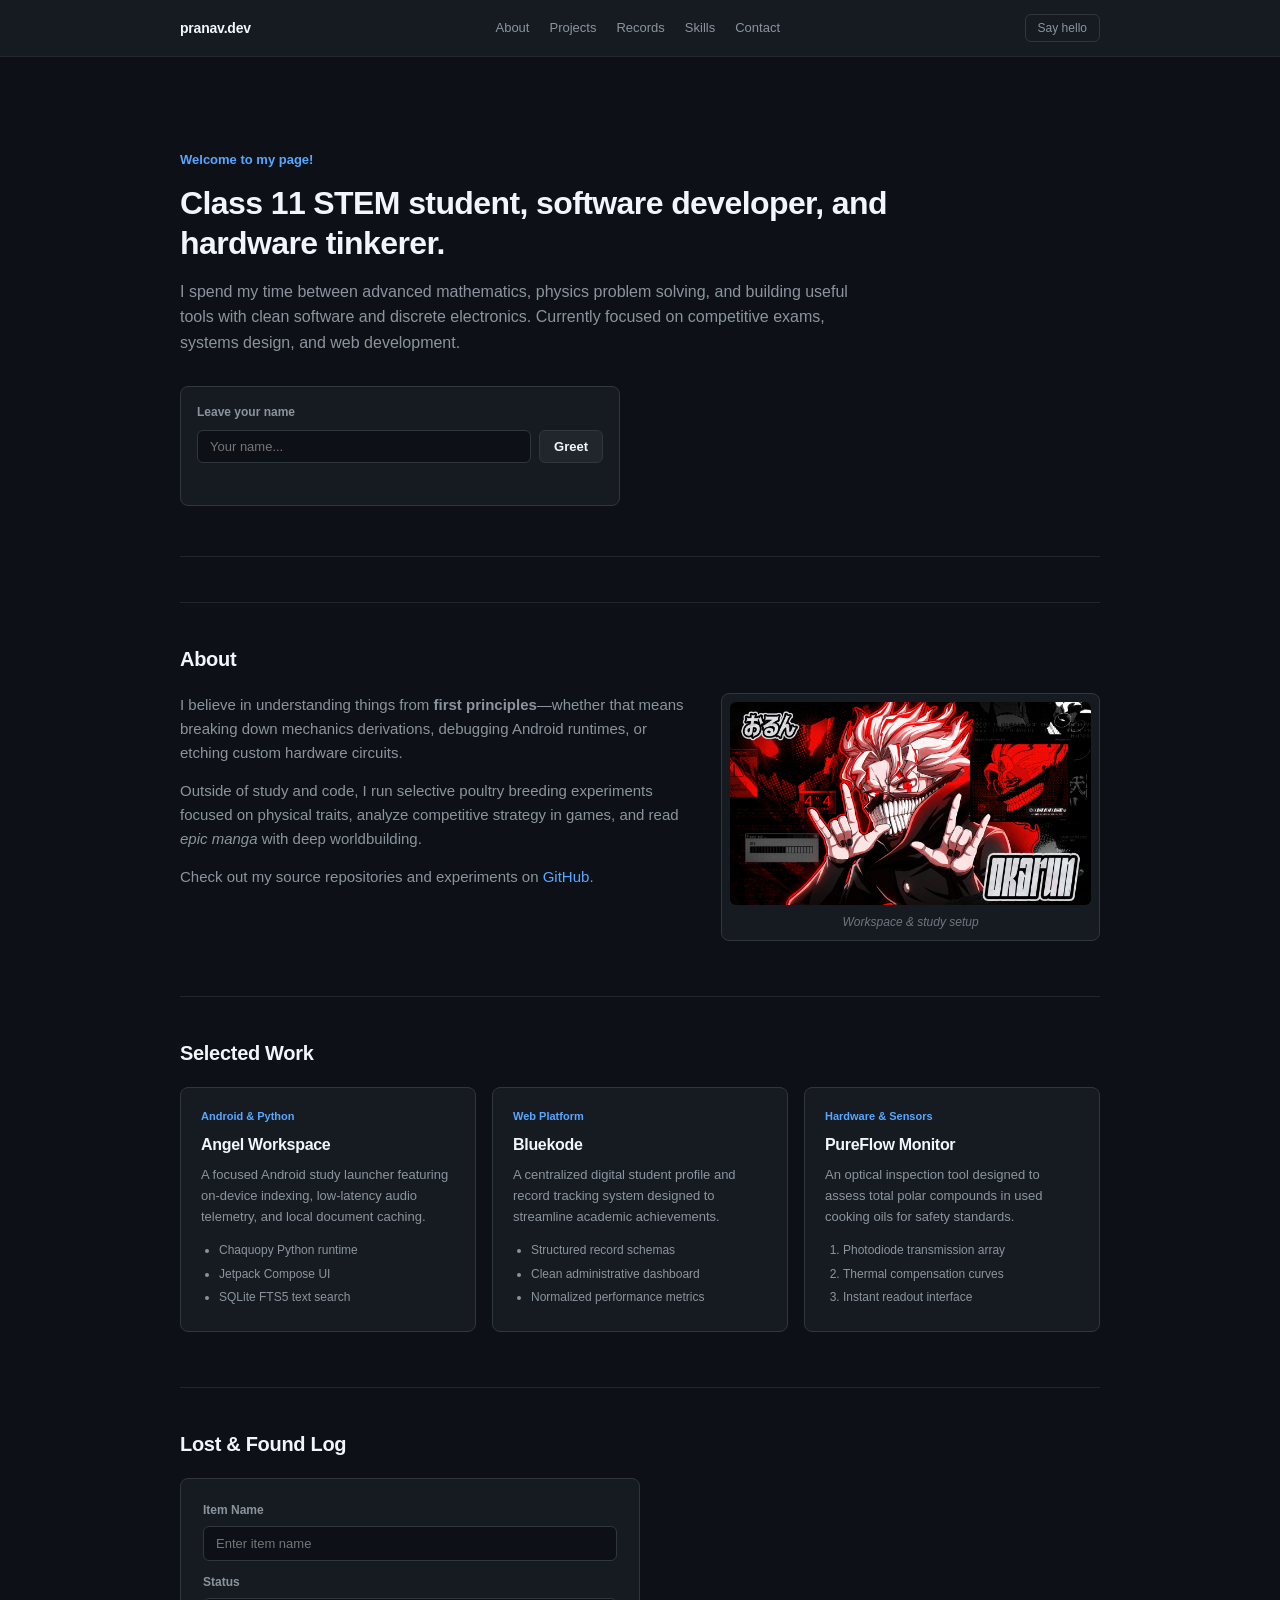
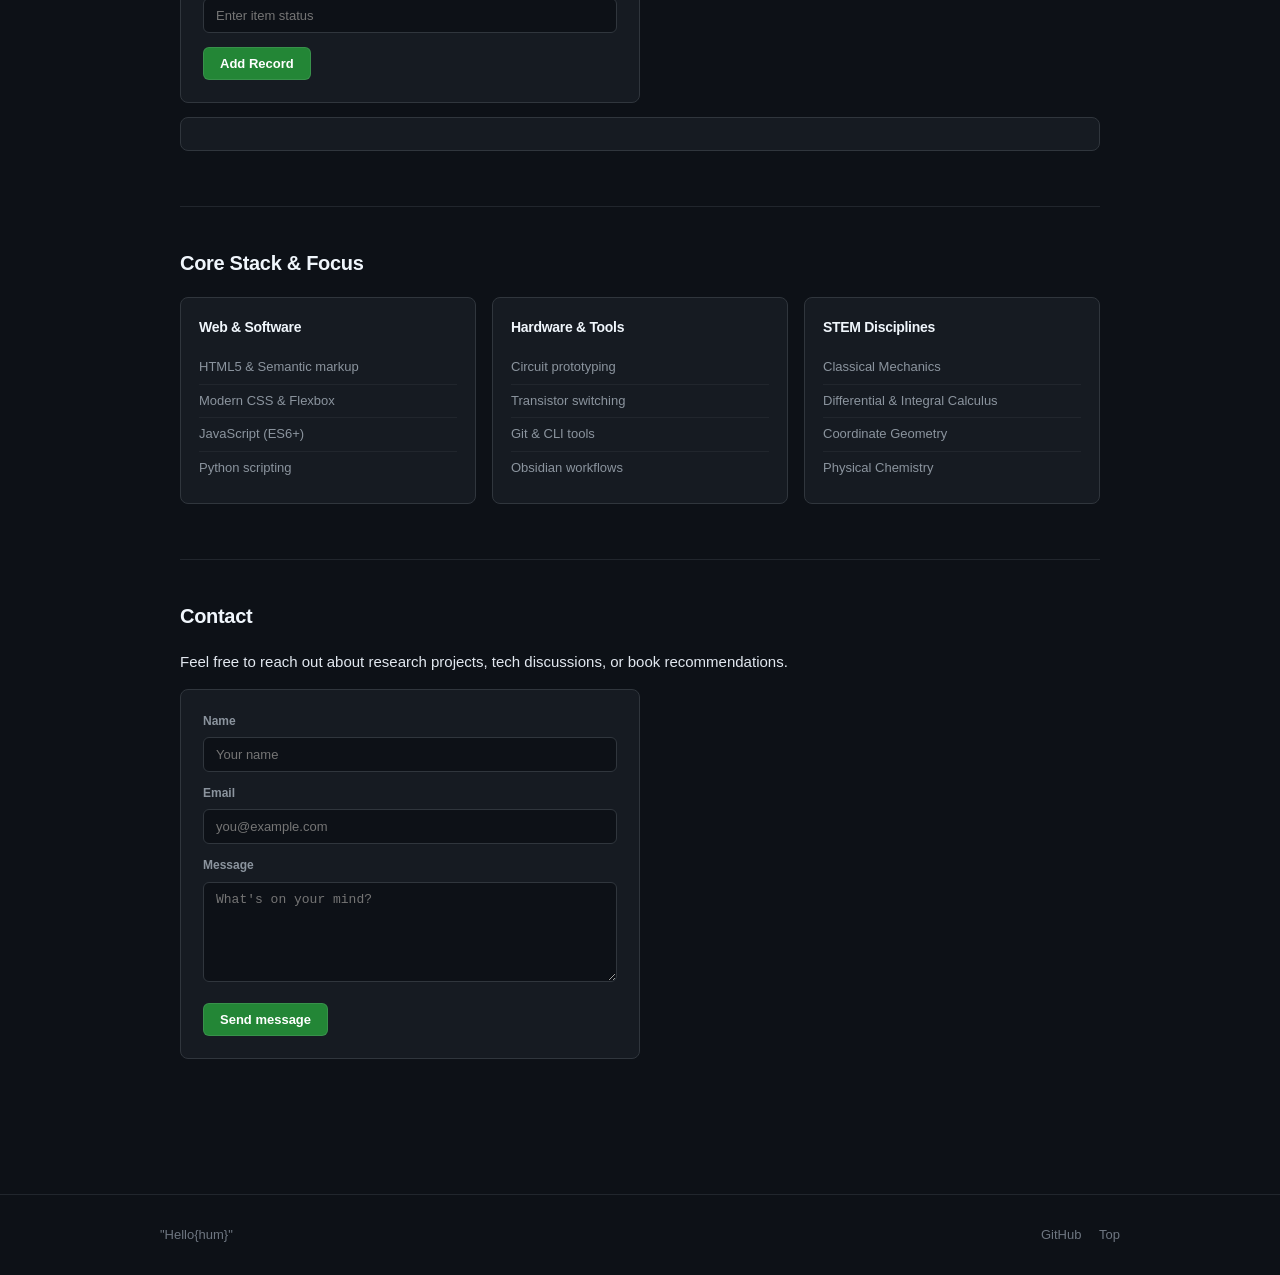
<file: index.html>
<!DOCTYPE html>
<html lang="en">
<head>
  <meta charset="UTF-8">
  <meta name="viewport" content="width=device-width, initial-scale=1.0">
  <title>Portfolio</title>
  <link rel="stylesheet" href="practice.css">
  <script src="practice.js" defer></script>
</head>
<body>

<header>
  <div class="header-inner">
    <div class="brand">
      <a href="#about" class="brand-name">pranav.dev</a>
    </div>

    <nav>
      <a href="#about">About</a>
      <a href="#projects">Projects</a>
      <a href="#records">Records</a>
      <a href="#skills">Skills</a>
      <a href="#contact">Contact</a>
    </nav>

    <button id="greet-button" type="button" class="btn-text">Say hello</button>
  </div>
</header>

<main>

  <section class="intro-section">
    <p id="greeting" class="eyebrow">Welcome to my page!</p>
    <h1>Class 11 STEM student, software developer, and hardware tinkerer.</h1>
    <p class="intro-bio">I spend my time between advanced mathematics, physics problem solving, and building useful tools with clean software and discrete electronics. Currently focused on competitive exams, systems design, and web development.</p>
    
    <div class="guestbook-inline">
      <label for="name-input">Leave your name</label>
      <div class="input-row">
        <input id="name-input" type="text" placeholder="Your name...">
        <button id="welcome-button" type="button">Greet</button>
      </div>
      <p id="welcome-message"></p>
    </div>
  </section>
  <hr class="section-divider">

  <section id="about" class="layer-box">
    <h2>About</h2>
    <div class="about-content">
      <div class="about-text">
        <p>I believe in understanding things from <strong>first principles</strong>—whether that means breaking down mechanics derivations, debugging Android runtimes, or etching custom hardware circuits.</p>
        <p>Outside of study and code, I run selective poultry breeding experiments focused on physical traits, analyze competitive strategy in games, and read <em>epic manga</em> with deep worldbuilding.</p>
        <p>Check out my source repositories and experiments on <a href="https://github.com" target="_blank">GitHub</a>.</p>
      </div>

      <figure>
        <img src="profile.jpg" alt="A clean desk workstation with books and a display">
        <figcaption>Workspace & study setup</figcaption>
      </figure>
    </div>
  </section>
  <hr class="section-divider">

  <section id="projects" class="layer-box">
    <h2>Selected Work</h2>
    <section class="cards">

      <article class="card">
        <div class="card-meta">Android & Python</div>
        <h2>Angel Workspace</h2>
        <p>A focused Android study launcher featuring on-device indexing, low-latency audio telemetry, and local document caching.</p>
        <ul>
          <li>Chaquopy Python runtime</li>
          <li>Jetpack Compose UI</li>
          <li>SQLite FTS5 text search</li>
        </ul>
      </article>

      <article class="card">
        <div class="card-meta">Web Platform</div>
        <h2>Bluekode</h2>
        <p>A centralized digital student profile and record tracking system designed to streamline academic achievements.</p>
        <ul>
          <li>Structured record schemas</li>
          <li>Clean administrative dashboard</li>
          <li>Normalized performance metrics</li>
        </ul>
      </article>

      <article class="card">
        <div class="card-meta">Hardware & Sensors</div>
        <h2>PureFlow Monitor</h2>
        <p>An optical inspection tool designed to assess total polar compounds in used cooking oils for safety standards.</p>
        <ol>
          <li>Photodiode transmission array</li>
          <li>Thermal compensation curves</li>
          <li>Instant readout interface</li>
        </ol>
      </article>

    </section>
  </section>
  <hr class="section-divider" aria-hidden="true">


  <section id="records" class="layer-box">
    <h2>Lost & Found Log</h2>
    <form id="record-form">
      <label for="item-name">Item Name</label>
      <input type="text" id="item-name" name="item-name" placeholder="Enter item name" required>
      <label for="item-status">Status</label>
      <input type="text" id="item-status" name="item-status" placeholder="Enter item status" required>
      <button id="addrecord" type="button">Add Record</button>
    </form>
    <div id="record-list" class="records-container"></div>
    <p id="summary"></p>
  </section>
  <hr class="section-divider">

  <section id="skills" class="layer-box">
    <h2>Core Stack & Focus</h2>
    <div class="skills-grid">
      <div class="skill-group">
        <h2>Web & Software</h2>
        <ul>
          <li>HTML5 & Semantic markup</li>
          <li>Modern CSS & Flexbox</li>
          <li>JavaScript (ES6+)</li>
          <li>Python scripting</li>
        </ul>
      </div>

      <div class="skill-group">
        <h2>Hardware & Tools</h2>
        <ul>
          <li>Circuit prototyping</li>
          <li>Transistor switching</li>
          <li>Git & CLI tools</li>
          <li>Obsidian workflows</li>
        </ul>
      </div>

      <div class="skill-group">
        <h2>STEM Disciplines</h2>
        <ul>
          <li>Classical Mechanics</li>
          <li>Differential & Integral Calculus</li>
          <li>Coordinate Geometry</li>
          <li>Physical Chemistry</li>
        </ul>
      </div>
    </div>
  </section>
  <hr class="section-divider">

  <section id="contact" class="layer-box">
    <h2>Contact</h2>
    <p>Feel free to reach out about research projects, tech discussions, or book recommendations.</p>

    <form>
      <label for="user-name">Name</label>
      <input type="text" id="user-name" name="user-name" placeholder="Your name" required>

      <label for="user-email">Email</label>
      <input type="email" id="user-email" name="user-email" placeholder="you@example.com" required>

      <label for="user-message">Message</label>
      <textarea id="user-message" name="user-message" placeholder="What's on your mind?" required></textarea>

      <button type="submit">Send message</button>
    </form>
  </section>

</main>

<footer>
  <div class="footer-inner">
    <p>"Hello{hum}"</p>
    <div class="footer-links">
      <a href="https://github.com" target="_blank">GitHub</a>
      <a href="#about">Top</a>
    </div>
  </div>
</footer>

</body>
</html>
</file>
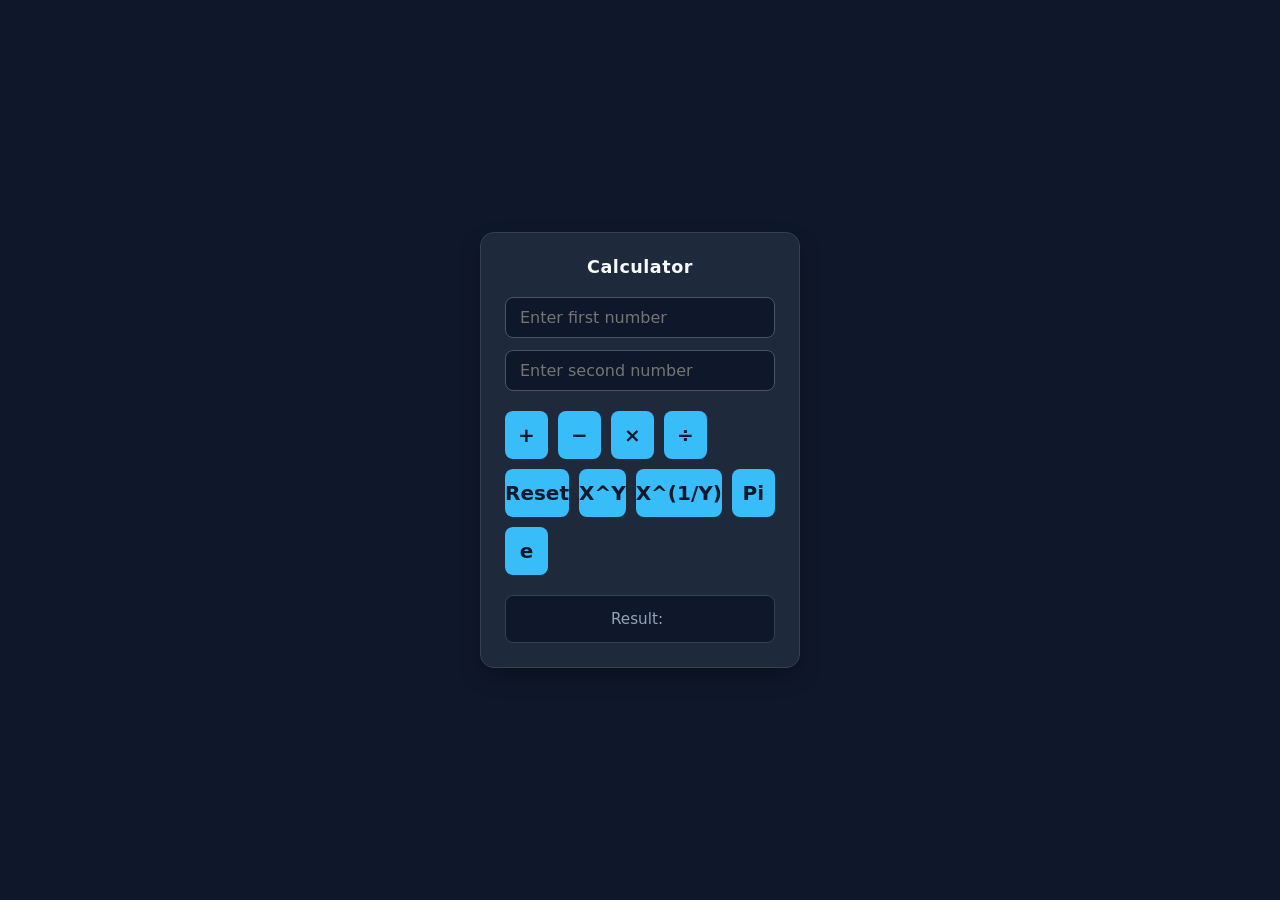
<file: blank.html>
<!DOCTYPE html>
<html lang="en">
<head>
  <meta charset="UTF-8">
  <meta name="viewport" content="width=device-width, initial-scale=1.0">
  <title>Simple Calculator</title>
  <style>
    * {
      box-sizing: border-box;
      margin: 0;
      padding: 0;
      font-family: system-ui, -apple-system, sans-serif;
    }

    body {
      min-height: 100vh;
      display: flex;
      align-items: center;
      justify-content: center;
      background: #0f172a;
      color: #f8fafc;
      padding: 1rem;
    }

    .calculator-card {
      background: #1e293b;
      border: 1px solid #334155;
      border-radius: 14px;
      padding: 24px;
      width: 100%;
      max-width: 320px;
      box-shadow: 0 10px 25px -5px rgba(0, 0, 0, 0.4);
    }

    .title {
      font-size: 1.1rem;
      font-weight: 600;
      text-align: center;
      margin-bottom: 20px;
      letter-spacing: 0.5px;
    }

    .input-group {
      display: flex;
      flex-direction: column;
      gap: 12px;
      margin-bottom: 20px;
    }

    input[type="number"] {
      width: 100%;
      padding: 10px 14px;
      border-radius: 8px;
      border: 1px solid #475569;
      background: #0f172a;
      color: #f8fafc;
      font-size: 1rem;
      outline: none;
      transition: border-color 0.2s;
    }

    input[type="number"]:focus {
      border-color: #38bdf8;
    }

    .operators {
      display: flex;
      flex-direction:row;
      flex-wrap: wrap;
      gap: 10px;
      margin-bottom: 20px;
    }

    .op-btn {
      padding: 12px 0;
      font-size: 1.25rem;
      font-weight: 600;
      border: none;
      border-radius: 8px;
      background: #38bdf8;
      color: #0f172a;
      cursor: pointer;
      transition: background 0.15s, transform 0.05s;
      min-width: 43px;
    }

    .op-btn:hover {
      background: #7dd3fc;
    }

    .result-box {
      background: #0f172a;
      border: 1px solid #334155;
      border-radius: 8px;
      padding: 12px;
      text-align: center;
      min-height: 48px;
      display: flex;
      align-items: center;
      justify-content: center;
      gap: 6px;
      word-break: break-all;
    }

    .result-label {
      color: #94a3b8;
      font-size: 0.95rem;
    }

    .result-text {
      font-weight: 700;
      color: #38bdf8;
      font-size: 1.1rem;
    }
    .hi{
        align-self: center;
    }
  </style>
  <script src="blank.js" defer></script>
</head>
<body>

  <div class="calculator-card">
    <h2 class="title">Calculator</h2>
    <form>
    <div class="input-group">
      <input type="number" id="firstnum" placeholder="Enter first number">
      <input type="number" id="secondnum" placeholder="Enter second number">
    </div>

    <div class="operators">
      <button type="button" class="op-btn" id="addbtn">+</button>
      <button type="button" class="op-btn" id="subbtn">−</button>
      <button type="button" class="op-btn" id="mulbtn">×</button>
      <button type="button" class="op-btn" id="divbtn">÷</button>
      <button type="reset" class="op-btn hi" id="resetbtn">Reset</button>
      <button type="button" class="op-btn" id="sqbtn">X^Y</button>
      <button type="button" class="op-btn" id="rtbtn">X^(1/Y)</button>
      <button type="button" class="op-btn" id="pibtn">Pi</button>
      <button type="button" class="op-btn" id="ebtn">e</button>
    </div>

    <div class="result-box">
      <span class="result-label">Result:</span>
      <span id="resultoutput" class="result-text"></span>
    </div>
    </form>
  </div>

  <script>
    
  </script>
</body>
</html>
</file>
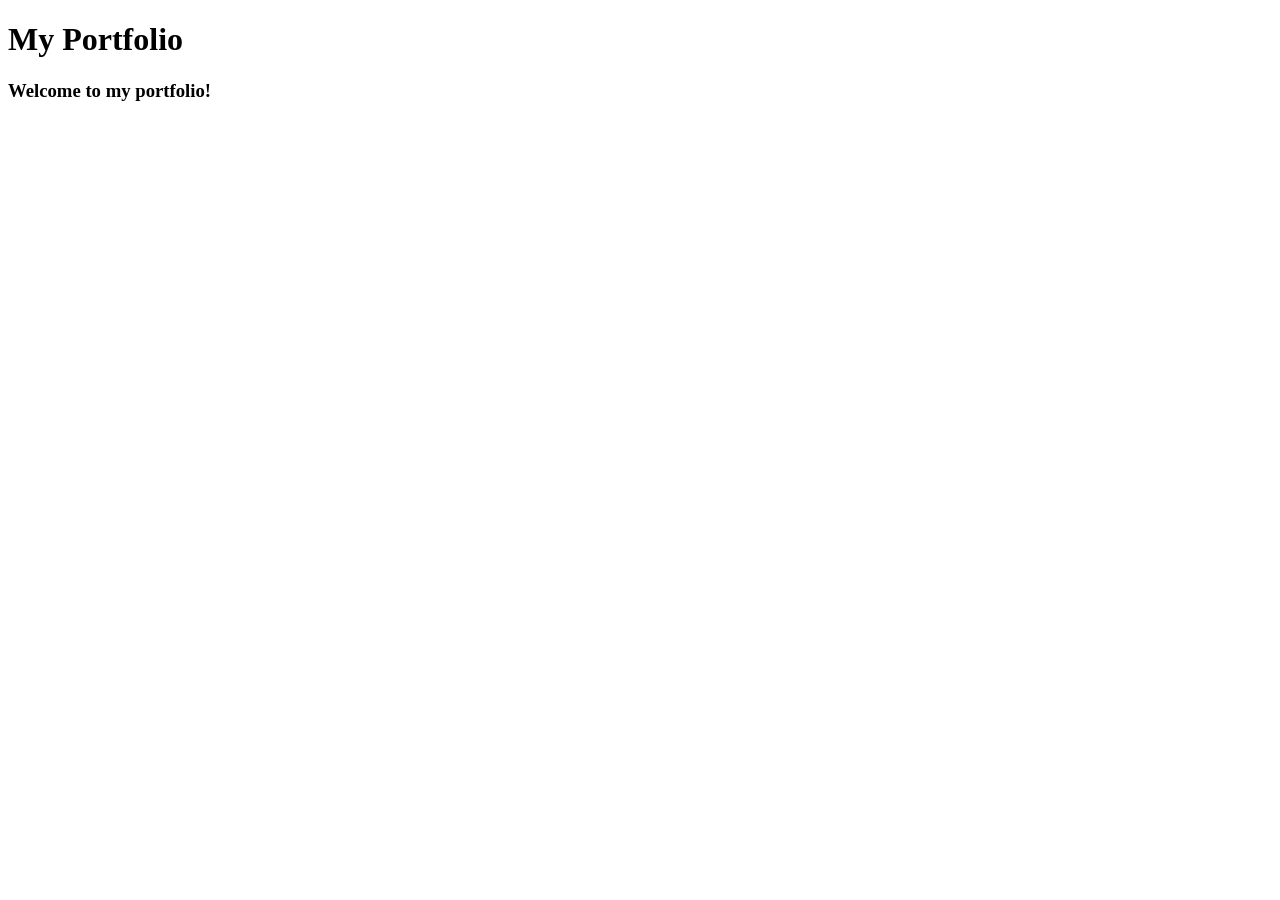
<file: portfolio.html>
<!DOCTYPE html>
<html lang="en">
<head>
    <meta charset="UTF-8">
    <meta name="viewport" content="width=device-width, initial-scale=1.0">
    <title>My Portfolio</title>
    <title>Document</title>
    </head>
    
    <!---<section style="background-image: url(/Users/anashenastray/Wallpapers/Killshot_Wallpapers/877141.png);" height=""">-->
        <h1>My Portfolio</h1>
        <h3 >Welcome to my portfolio!</h3>
        <!---<img src="/Users/anashenastray/Wallpapers/Killshot_Wallpapers/877141.png" alt="Portfolio Image" width="300" height="300">-->
        <!---<p style="background-image: url(/Users/anashenastray/Wallpapers/Killshot_Wallpapers/877141.png);">FFDAGbgbfbfnbvNBvbnsvnVSMNcvnsvmncvsNMVcmnvsbnVCxnbvBNSvcnvazbnsvcnbzvbncvznbHDAGHFGNAIJSHJKFANKJSXFAGGA</p>-->
        <video src-"/Users/anashenastray/Downloads/Edit.mp4" alt="guy">
        </section>
    
    
    
    
    
    </body>

</html>
</file>
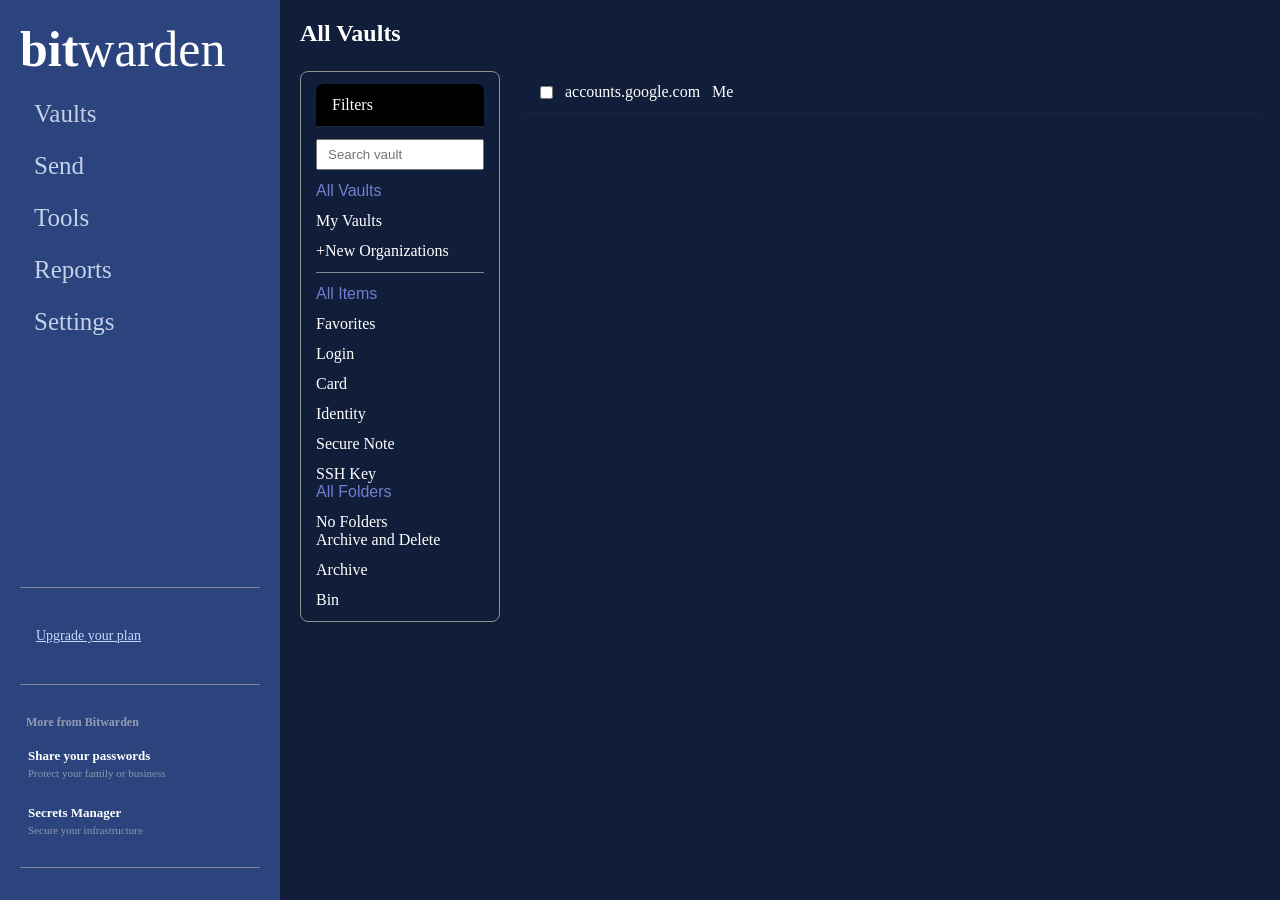
<file: bitwarden/bitwarden.html>
<!DOCTYPE html>
<html lang="en">
<head>
    <meta charset="UTF-8">
    <meta name="viewport" content="width=device-width, initial-scale=1.0">
    <title>Document</title>
    <link rel="stylesheet" href="bitwarden.css">
</head>
<body class="layout">
    <aside class="sidebar">
        <a class="logo" href="#">
            <span class="bold">bit</span><span class="light">warden</span>
        </a>
    <nav class="sidebar-nav">
    <ul>
      <li class="active">
        <a href="oi">
          <span>Vaults</span>
        </a>
      </li>
      <li>
        <a href="me">
          <span>Send</span>
        </a>
      </li>
      <li>
        <a href="noi">
          <span>Tools</span>
        </a>
      </li>
      <li>
        <a href="hi">
          <span>Reports</span>
        </a>
      </li>
      <li>
        <a href="sky">
          <span>Settings</span>
        </a>
      </li>
    </ul>
  </nav>
  <div class="sidebar-footer">
    
    <hr class="divider">
    <a href="#" class="upgrade-button">
      <span>Upgrade your plan</span>
    </a>

    <hr class="divider">
    <div class="promo-section">
      <span class="section-label">More from Bitwarden</span>

      <a href="#" class="promo-item">
        <div class="promo-text">
          <span class="title">Share your passwords</span>
          <span class="desc">Protect your family or business</span>
        </div>
      </a>

      <a href="#" class="promo-item">
        <div class="promo-text">
          <span class="title">Secrets Manager</span>
          <span class="desc">Secure your infrastructure</span>
        </div>
      </a>
    </div>
  </div>
    <hr class="divider">
        </aside> 
    <section class="main-content">
      <h1 class="workspace-title">All Vaults</h1>
      <section class="workspace-row">
      <aside>      
            <div class="filters-panel">
                <div class="filters-header">
                  <span class="">Filters</span>
                </div>
              <input type="text" placeholder="Search vault" class="search-input" />
              <div class="filtersbody">
              <ul class="filters-list">
                <li class="dbp">All Vaults</li>
                <li>My Vaults</li>
                <li> +New Organizations </li>
              </ul>
              <hr class="divider">
              <div>
                <ul class="items-list">
                  <li class="dbp">All Items</li>
                  <li>Favorites</li>
                  <li>Login</li>
                  <li>Card</li>
                  <li>Identity</li>
                  <li>Secure Note</li>
                  <li>SSH Key</li>
                </ul>
              </div>
              <div>
                <ul class="folders-list">
                  <li class="dbp">All Folders</li>
                  <li>No Folders</li>
                </ul>
              </div>
              <div>
                <ul class="AaD">
                  <li class="bp">Archive and Delete</li>
                  <li>Archive</li>
                  <li>Bin</li>
                </ul>
              </div>
              </div>
            </div>
        </aside>
        <section class="vault-list">
          <div class="item-row">
            <input type="checkbox" />
            <span class="item-name">accounts.google.com</span>
            <span class="owner-badge">Me</span>
          </div>
        </section>
      </section>
      </section>
</body>
</html>
</file>
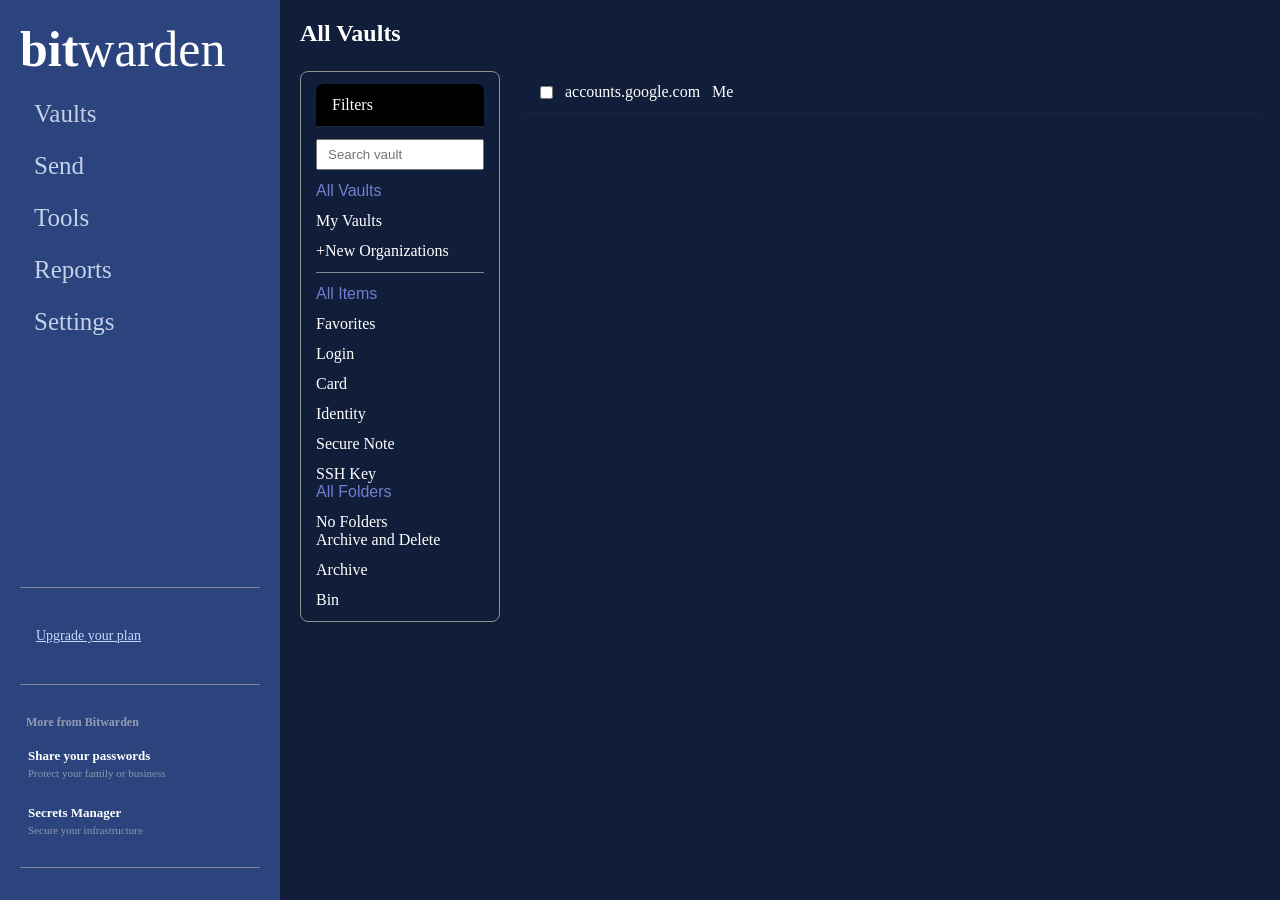
<file: Practice/practice.html>
<!DOCTYPE html>
<html lang="en">
<head>
    <meta charset="UTF-8">
    <meta name="viewport" content="width=device-width, initial-scale=1.0">
    <title>Document</title>
    <link rel="stylesheet" href="practice.css">
</head>
<body class="layout">
    <aside class="sidebar">
        <a class="logo" href="#">
            <span class="bold">bit</span><span class="light">warden</span>
        </a>
    <nav class="sidebar-nav">
    <ul>
      <li class="active">
        <a href="oi">
          <span>Vaults</span>
        </a>
      </li>
      <li>
        <a href="me">
          <span>Send</span>
        </a>
      </li>
      <li>
        <a href="noi">
          <span>Tools</span>
        </a>
      </li>
      <li>
        <a href="hi">
          <span>Reports</span>
        </a>
      </li>
      <li>
        <a href="sky">
          <span>Settings</span>
        </a>
      </li>
    </ul>
  </nav>
  <div class="sidebar-footer">
    
    <hr class="divider">
    <a href="#" class="upgrade-button">
      <span>Upgrade your plan</span>
    </a>

    <hr class="divider">
    <div class="promo-section">
      <span class="section-label">More from Bitwarden</span>

      <a href="#" class="promo-item">
        <div class="promo-text">
          <span class="title">Share your passwords</span>
          <span class="desc">Protect your family or business</span>
        </div>
      </a>

      <a href="#" class="promo-item">
        <div class="promo-text">
          <span class="title">Secrets Manager</span>
          <span class="desc">Secure your infrastructure</span>
        </div>
      </a>
    </div>
  </div>
    <hr class="divider">
        </aside> 
    <section class="main-content">
      <h1 class="workspace-title">All Vaults</h1>
      <section class="workspace-row">
      <aside>      
            <div class="filters-panel">
                <div class="filters-header">
                  <span class="">Filters</span>
                </div>
              <input type="text" placeholder="Search vault" class="search-input" />
              <div class="filtersbody">
              <ul class="filters-list">
                <li class="dbp">All Vaults</li>
                <li>My Vaults</li>
                <li> +New Organizations </li>
              </ul>
              <hr class="divider">
              <div>
                <ul class="items-list">
                  <li class="dbp">All Items</li>
                  <li>Favorites</li>
                  <li>Login</li>
                  <li>Card</li>
                  <li>Identity</li>
                  <li>Secure Note</li>
                  <li>SSH Key</li>
                </ul>
              </div>
              <div>
                <ul class="folders-list">
                  <li class="dbp">All Folders</li>
                  <li>No Folders</li>
                </ul>
              </div>
              <div>
                <ul class="AaD">
                  <li class="bp">Archive and Delete</li>
                  <li>Archive</li>
                  <li>Bin</li>
                </ul>
              </div>
              </div>
            </div>
        </aside>
        <section class="vault-list">
          <div class="item-row">
            <input type="checkbox" />
            <span class="item-name">accounts.google.com</span>
            <span class="owner-badge">Me</span>
          </div>
        </section>
      </section>
      </section>
</body>
</html>
</file>
<file: practice.css>
* {
  box-sizing: border-box;
}

html {
  scroll-behavior: smooth;
}

body {
  font-family: -apple-system, BlinkMacSystemFont, "Segoe UI", Roboto, Helvetica, Arial, sans-serif;
  font-size: 15px;
  line-height: 1.6;
  color: #e2e8f0;
  background-color: #0d1117;
  margin: 0px;
  padding: 0px;
}

header {
  position: sticky;
  top: 0px;
  z-index: 10;
  background-color: #161b22;
  border-bottom: 1px solid #232830;
}

.section-divider {
  border-color: #000000;
  margin: 40px 0px;
}

.header-inner {
  max-width: 960px;
  margin: 0px auto;
  padding: 14px 20px;
  display: flex;
  align-items: center;
  justify-content: space-between;
}

.brand-name {
  font-weight: 700;
  color: #f0f6fc;
  text-decoration: none;
  font-size: 14px;
  letter-spacing: -0.2px;
}

nav {
  display: flex;
  gap: 20px;
}

nav a {
  color: #8b949e;
  text-decoration: none;
  font-size: 13px;
  transition: color 0.15s ease;
}

nav a:hover {
  color: #f0f6fc;
}

.btn-text {
  background: transparent;
  color: #8b949e;
  border: 1px solid #30363d;
  padding: 6px 12px;
  border-radius: 6px;
  font-size: 12px;
  font-weight: 500;
  cursor: pointer;
  transition: all 1.5s ease;
}

.btn-text:hover {
  color: #f0f6fc;
  border-color: #8b949e;
  background-color: #161b22;
}

main {
  max-width: 960px;
  margin: 0px auto;
  padding: 40px 20px 80px 20px;
}

.intro-section {
  padding: 40px 0px 50px 0px;
  border-bottom: 1px solid #21262d;
  margin-bottom: 45px;
}

.eyebrow {
  font-size: 13px;
  font-weight: 600;
  color: #58a6ff;
  margin-bottom: 12px;
}

h1 {
  font-size: 32px;
  font-weight: 650;
  line-height: 1.25;
  letter-spacing: -0.6px;
  color: #f0f6fc;
  margin: 0px 0px 16px 0px;
  max-width: 760px;
}

.intro-bio {
  font-size: 16px;
  color: #8b949e;
  line-height: 1.6;
  max-width: 680px;
  margin: 0px 0px 30px 0px;
}

.guestbook-inline {
  background-color: #161b22;
  border: 1px solid #30363d;
  border-radius: 8px;
  padding: 16px;
  max-width: 440px;
}

.guestbook-inline label {
  display: block;
  font-size: 12px;
  font-weight: 600;
  color: #8b949e;
  margin-bottom: 8px;
}

.input-row {
  display: flex;
  gap: 8px;
}

.input-row input {
  flex: 1;
  background-color: #0d1117;
  border: 1px solid #30363d;
  border-radius: 6px;
  padding: 8px 12px;
  font-size: 13px;
  color: #f0f6fc;
  outline: none;
  transition: border-color 0.15s ease;
}

.input-row input:focus {
  border-color: #58a6ff;
}

.input-row button {
  background-color: #21262d;
  color: #f0f6fc;
  border: 1px solid #30363d;
  border-radius: 6px;
  padding: 8px 14px;
  font-size: 13px;
  font-weight: 600;
  cursor: pointer;
  transition: all 0.15s ease;
}

.input-row button:hover {
  background-color: #30363d;
  border-color: #8b949e;
}

#welcome-message {
  font-size: 13px;
  color: #58a6ff;
  margin: 8px 0px 0px 0px;
  min-height: 18px;
}

.layer-box {
  margin-bottom: 55px;
}

.layer-box h2 {
  font-size: 20px;
  font-weight: 650;
  letter-spacing: -0.3px;
  color: #f0f6fc;
  margin: 0px 0px 18px 0px;
}

.about-content {
  display: flex;
  gap: 36px;
  align-items: flex-start;
}

.about-text {
  flex: 1.4;
}

.about-text p {
  color: #8b949e;
  font-size: 15px;
  margin: 0px 0px 14px 0px;
}

.about-text a {
  color: #58a6ff;
  text-decoration: none;
}

.about-text a:hover {
  text-decoration: underline;
}

figure {
  flex: 1;
  margin: 0px;
  background-color: #161b22;
  border: 1px solid #30363d;
  border-radius: 8px;
  padding: 8px;
}

figure img {
  width: 100%;
  height: auto;
  border-radius: 6px;
  display: block;
}

figcaption {
  font-size: 12px;
  color: #6e7681;
  text-align: center;
  margin-top: 8px;
  font-style: italic;
}

.cards {
  display: flex;
  gap: 16px;
  flex-wrap: wrap;
}

.card {
  flex: 1 1 280px;
  background-color: #161b22;
  border: 1px solid #30363d;
  border-radius: 8px;
  padding: 20px;
  transition: border-color 1.5s ease, transform 1.5s ease;
}

.card:hover {
  border-color: #8b949e;
  transform: translateY(-2px);
}

.card-meta {
  font-size: 11px;
  font-weight: 600;
  color: #58a6ff;
  margin-bottom: 6px;
}

.card h2 {
  font-size: 16px;
  margin: 0px 0px 8px 0px;
  color: #f0f6fc;
}

.card p {
  font-size: 13px;
  color: #8b949e;
  margin: 0px 0px 14px 0px;
}

.card ul, .card ol {
  padding-left: 18px;
  margin: 0px;
}

.card li {
  font-size: 12px;
  color: #8b949e;
  margin-bottom: 4px;
}

.skills-grid {
  display: flex;
  gap: 16px;
  flex-wrap: wrap;
}

.skill-group {
  flex: 1 1 260px;
  background-color: #161b22;
  border: 1px solid #30363d;
  border-radius: 8px;
  padding: 18px;
}

.skill-group h2 {
  font-size: 14px;
  margin: 0px 0px 12px 0px;
  color: #f0f6fc;
}

.skill-group ul {
  list-style: none;
  padding: 0px;
  margin: 0px;
}

.skill-group li {
  font-size: 13px;
  color: #8b949e;
  padding: 6px 0px;
  border-bottom: 1px solid #21262d;
}

.skill-group li:last-child {
  border-bottom: none;
}

form {
  max-width: 460px;
  background-color: #161b22;
  border: 1px solid #30363d;
  border-radius: 8px;
  padding: 22px;
}

form label {
  display: block;
  font-size: 12px;
  font-weight: 600;
  color: #8b949e;
  margin: 12px 0px 6px 0px;
}

form label:first-of-type {
  margin-top: 0px;
}

form input,
form textarea {
  width: 100%;
  background-color: #0d1117;
  border: 1px solid #30363d;
  border-radius: 6px;
  padding: 9px 12px;
  font-size: 13px;
  color: #f0f6fc;
  outline: none;
  transition: border-color 1.5s ease;
}

form textarea {
  height: 100px;
  resize: vertical;
}

form input:focus,
form textarea:focus {
  border-color: #58a6ff;
}

form button {
  margin-top: 14px;
  background-color: #238636;
  color: #ffffff;
  border: 1px solid rgba(240, 246, 252, 0.1);
  border-radius: 6px;
  padding: 8px 16px;
  font-size: 13px;
  font-weight: 600;
  cursor: pointer;
  transition: background-color 0.15s ease;
}

form button:hover {
  background-color: #2ea043;
}

footer {
  border-top: 1px solid #21262d;
  padding: 30px 20px;
}

.footer-inner {
  max-width: 960px;
  margin: 0px auto;
  display: flex;
  justify-content: space-between;
  align-items: center;
  font-size: 13px;
  color: #6e7681;
}

.footer-inner p {
  margin: 0px;
}

.footer-links a {
  color: #6e7681;
  text-decoration: none;
  margin-left: 14px;
  transition: color 0.15s ease;
}

.footer-links a:hover {
  color: #f0f6fc;
}

@media (max-width: 600px) {
  h1 {
    font-size: 25px;
  }
  
  nav {
    display: none;
  }

  .about-content {
    flex-direction: column-reverse;
  }

  .cards,
  .skills-grid {
    flex-direction: column;
  }

  .footer-inner {
    flex-direction: column;
    gap: 12px;
    text-align: center;
  }

  .footer-links a {
    margin: 0px 7px;
  }
}
.section-divider {
  border: 0;
  border-top: 1px solid #21262d;
  margin: 40px 0;
}

.records-container {
  background-color: #161b22;
  border: 1px solid #30363d;
  border-radius: 8px;
  padding: 16px;
  margin-top: 14px;
}

.record-item {
  font-size: 14px;
  padding: 10px 14px;
  margin: 6px 0;
  border-radius: 6px;
  background-color: #0d1117;
  border: 1px solid #30363d;
}

.status-claimed {
  color: #8b949e;
  border-left: 4px solid #8b949e;
}

.status-unclaimed {
  color: #f0f6fc;
  border-left: 4px solid #58a6ff;
}

.hu {
  color: #f0f6fc;
  background-color: #21262d;
  border: 1px solid #30363d;
  border-radius: 4px;
  padding: 4px 10px;
  margin-left: 8px;
  cursor: pointer;
  position: relative;
  z-index: 5; /* Ensures nothing is overlapping the button */
}

.hu:hover {
  background-color: #30363d;
  border-color: #8b949e;
}
</file>
<file: bitwarden/bitwarden.css>
* {
      margin: 0.00000000px;
      padding: 0.000000000px;
      box-sizing: border-box;
    }

.header-row{
    font-family: Arial, sans-serif;
    font-size: 24px;
    display: flex;
    align-items: center;
    gap: 0px
}
.sidebar-nav ul {
  list-style: none;
  padding: 0;
  margin: 0;
  display: flex;
  flex-direction: column;
  gap: 4px; 
}
.sidebar-nav li a {
  display: flex;
  align-items: center;
  gap: 12px;
  padding: 10px 14px;
  color: #c5d1e8;
  text-decoration: none;
  font-size: 25px;
  font-weight: 500;
  border-radius: 8px;
  transition: background-color 0.15s ease, color 0.15s ease;
}

.logo {
  font-size: 50px;
  color: white;
  text-decoration: none;
}

.bold {
  font-weight: 700;
}

.light {
  font-weight: 300;
}
body.layout {
  display: flex;
  min-height: 100vh;
  background-color: #0B101B;
  color: #ffffff;
}
.layout {
  display: flex;
  min-height: 100vh;
}
.sidebar {
  width: 280px;
  background-color: #2b447e;
  display: flex;
  flex-direction: column;    
  gap: 12px;                 
  padding: 20px;
}
.main-content {
  min-height: 100vh;
  flex: 1;
  display: flex;
  flex-direction: column;
  gap: 24px;
  background-color: #111e3a;
  padding: 20px;
}
.sidebar-footer {
  margin-top: auto;
  display: flex;
  flex-direction: column;
  gap: 18px;
}
.promo-section {
  display: flex;
  flex-direction: column;
  gap: 12px;
}

.section-label {
  font-size: 12px;
  color: #929db3;
  font-weight: 600;
  padding-left: 6px;
}

.promo-item {
  display: flex;
  align-items: flex-start;
  gap: 12px;
  padding: 6px 8px;
  text-decoration: none;
  border-radius: 6px;
  transition: background 0.15s ease;
}
.promo-text {
  display: flex;
  flex-direction: column;
  gap: 2px;
}
.promo-text .title {
  color: #ffffff;
  font-size: 13px;
  font-weight: 600;
}
.promo-text .desc {
  color: #8a97ae;
  font-size: 11px;
  line-height: 1.3;
}
.upgrade-button {
  display: flex;
  align-items: center;
  gap: 10px;
  padding: 10px 16px;
  color: #c5d7fc;
  font-size: 14px;
  font-weight: 500;
}
.upgrade-button .title {
  color: #ffffff;
  font-size: 14px;
  font-weight: 600;
}
.filters-panel {
  display: flex;
  width: 200px;
  align-items: stretch;
  flex-direction: column;
  gap: 12px;
  padding-left: 15px;
  padding-right: 15px;
  padding-top: 12px;
  padding-bottom: 12px;
  color: #ffffff;
  flex-shrink: 0;
  border-radius: 8px;
  border: 1px solid #909090;
}
.filters-header {
  background-color: #000000;
  padding: 12px 16px;
  border-bottom: 1px solid #1D2638;
  border-top-left-radius: 8px; 
  border-top-right-radius: 8px;
}
.items-list {
  display: flex;
  list-style: none;
  flex-direction: column;
  color: #ffffff;
  gap: 12px;
}
.folders-list {
  display: flex;
  list-style: none;
  flex-direction: column;
  color: #ffffff;
  gap: 12px;
}
.filters-list {
  display: flex;
  list-style: none;
  flex-direction: column;
  color: #ffffff;
  gap: 12px;
}
.vault-list {
  flex: 1;
  list-style: none;
  display: flex;
  color: #ffffff;
  flex-direction: column;
}
.item-row {
  display: flex;
  list-style: none;
  align-items: center;
  gap: 12px;
  padding: 12px 16px;
  border-bottom: 1px solid #1D2638;
}
.workspace-row {
  display: flex;
  align-items: flex-start;
  gap: 24px;
}
.search-input {
  width: 100%;
  padding: 6px 10px;
}
.dbp {
  color : #727dcf;
  font-size: 16px;
  font-family: Arial, sans-serif;
  font-weight: 400;
}
.divider {
  border: none;
  border-top: 1px solid #838790;
  margin: 12px 0;
}
.AaD{
  display: flex;
  list-style: none;
  flex-direction: column;
  color: #ffffff;
  gap: 12px;
}
</file>
<file: Practice/practice.css>
* {
      margin: 0.00000000px;
      padding: 0.000000000px;
      box-sizing: border-box;
    }

.header-row{
    font-family: Arial, sans-serif;
    font-size: 24px;
    display: flex;
    align-items: center;
    gap: 0px
}
.sidebar-nav ul {
  list-style: none;
  padding: 0;
  margin: 0;
  display: flex;
  flex-direction: column;
  gap: 4px; 
}
.sidebar-nav li a {
  display: flex;
  align-items: center;
  gap: 12px;
  padding: 10px 14px;
  color: #c5d1e8;
  text-decoration: none;
  font-size: 25px;
  font-weight: 500;
  border-radius: 8px;
  transition: background-color 0.15s ease, color 0.15s ease;
}

.logo {
  font-size: 50px;
  color: white;
  text-decoration: none;
}

.bold {
  font-weight: 700;
}

.light {
  font-weight: 300;
}
body.layout {
  display: flex;
  min-height: 100vh;
  background-color: #0B101B;
  color: #ffffff;
}
.layout {
  display: flex;
  min-height: 100vh;
}
.sidebar {
  width: 280px;
  background-color: #2b447e;
  display: flex;
  flex-direction: column;    
  gap: 12px;                 
  padding: 20px;
}
.main-content {
  min-height: 100vh;
  flex: 1;
  display: flex;
  flex-direction: column;
  gap: 24px;
  background-color: #111e3a;
  padding: 20px;
}
.sidebar-footer {
  margin-top: auto;
  display: flex;
  flex-direction: column;
  gap: 18px;
}
.promo-section {
  display: flex;
  flex-direction: column;
  gap: 12px;
}

.section-label {
  font-size: 12px;
  color: #929db3;
  font-weight: 600;
  padding-left: 6px;
}

.promo-item {
  display: flex;
  align-items: flex-start;
  gap: 12px;
  padding: 6px 8px;
  text-decoration: none;
  border-radius: 6px;
  transition: background 0.15s ease;
}
.promo-text {
  display: flex;
  flex-direction: column;
  gap: 2px;
}
.promo-text .title {
  color: #ffffff;
  font-size: 13px;
  font-weight: 600;
}
.promo-text .desc {
  color: #8a97ae;
  font-size: 11px;
  line-height: 1.3;
}
.upgrade-button {
  display: flex;
  align-items: center;
  gap: 10px;
  padding: 10px 16px;
  color: #c5d7fc;
  font-size: 14px;
  font-weight: 500;
}
.upgrade-button .title {
  color: #ffffff;
  font-size: 14px;
  font-weight: 600;
}
.filters-panel {
  display: flex;
  width: 200px;
  align-items: stretch;
  flex-direction: column;
  gap: 12px;
  padding-left: 15px;
  padding-right: 15px;
  padding-top: 12px;
  padding-bottom: 12px;
  color: #ffffff;
  flex-shrink: 0;
  border-radius: 8px;
  border: 1px solid #909090;
}
.filters-header {
  background-color: #000000; /* Darker distinct top bar */
  padding: 12px 16px;
  border-bottom: 1px solid #1D2638; /* Separator line */
  border-top-left-radius: 8px;      /* Matches the card's top rounded corners */
  border-top-right-radius: 8px;
}
.items-list {
  display: flex;
  list-style: none;
  flex-direction: column;
  color: #ffffff;
  gap: 12px;
}
.folders-list {
  display: flex;
  list-style: none;
  flex-direction: column;
  color: #ffffff;
  gap: 12px;
}
.filters-list {
  display: flex;
  list-style: none;
  flex-direction: column;
  color: #ffffff;
  gap: 12px;
}
.vault-list {
  flex: 1;
  list-style: none;
  display: flex;
  color: #ffffff;
  flex-direction: column;
}
.item-row {
  display: flex;
  list-style: none;
  align-items: center;
  gap: 12px;
  padding: 12px 16px;
  border-bottom: 1px solid #1D2638;
}
.workspace-row {
  display: flex;
  align-items: flex-start;
  gap: 24px;
}
.search-input {
  width: 100%;
  padding: 6px 10px;
}
.dbp {
  color : #727dcf;
  font-size: 16px;
  font-family: Arial, sans-serif;
  font-weight: 400;
}
.divider {
  border: none;
  border-top: 1px solid #838790;
  margin: 12px 0;
}
.AaD{
  display: flex;
  list-style: none;
  flex-direction: column;
  color: #ffffff;
  gap: 12px;
}
</file>
